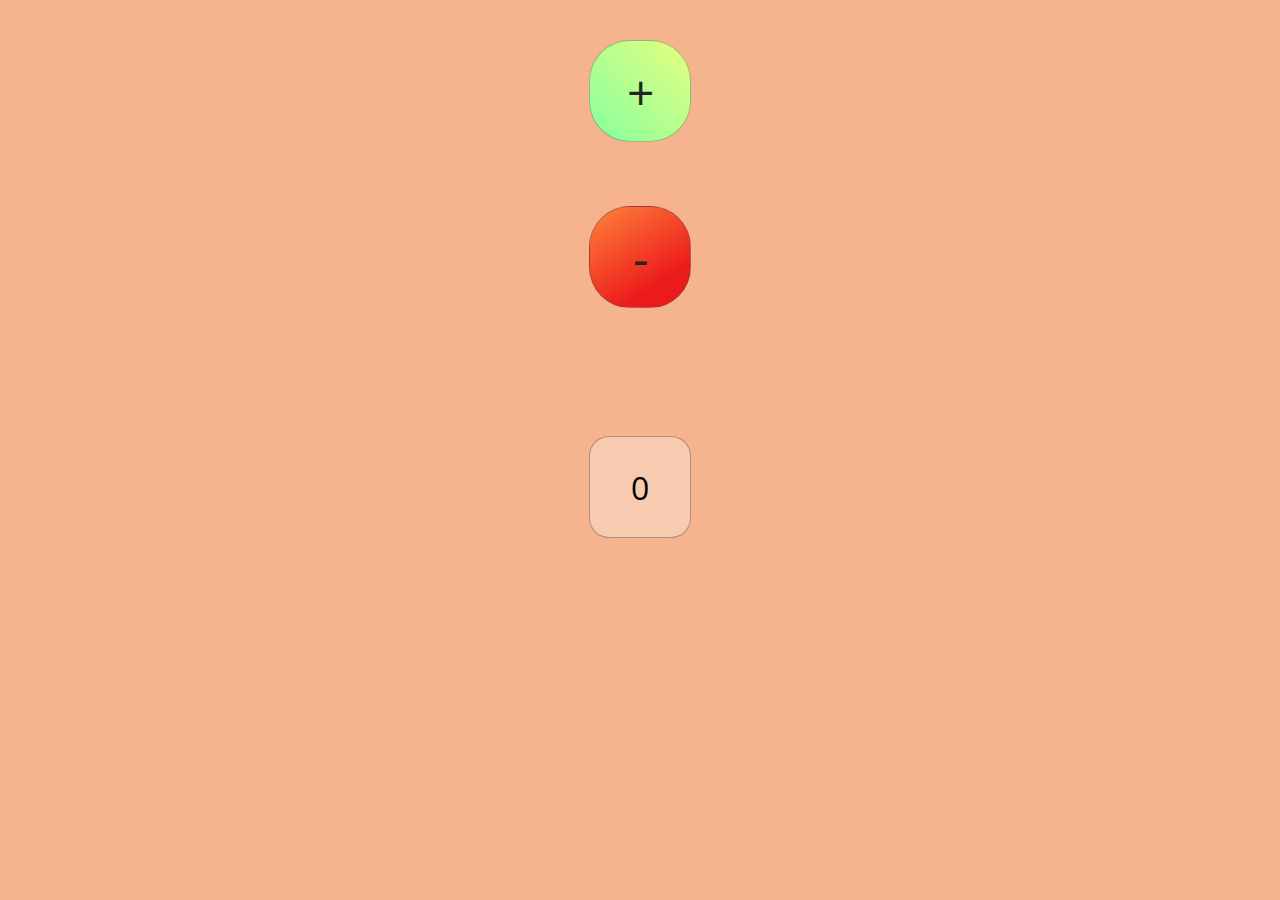
<file: index.html>
<!DOCTYPE html>
<html lang="en">
<head>
    <meta charset="UTF-8">
    <meta http-equiv="X-UA-Compatible" content="IE=edge">
    <meta name="viewport" content="width=device-width, initial-scale=1.0">
    <link rel="stylesheet" href="./style.css">
    <title>Count</title>
</head>
<body>
    <div class="button-container" id="mais" onclick="count()">+
    </div>
    <div class="button-container" id="menos" onclick="count1()">-
    </div>

    <div id="placar">0</div>


    <script src="./script.js"></script>
</body>
</html>
</file>
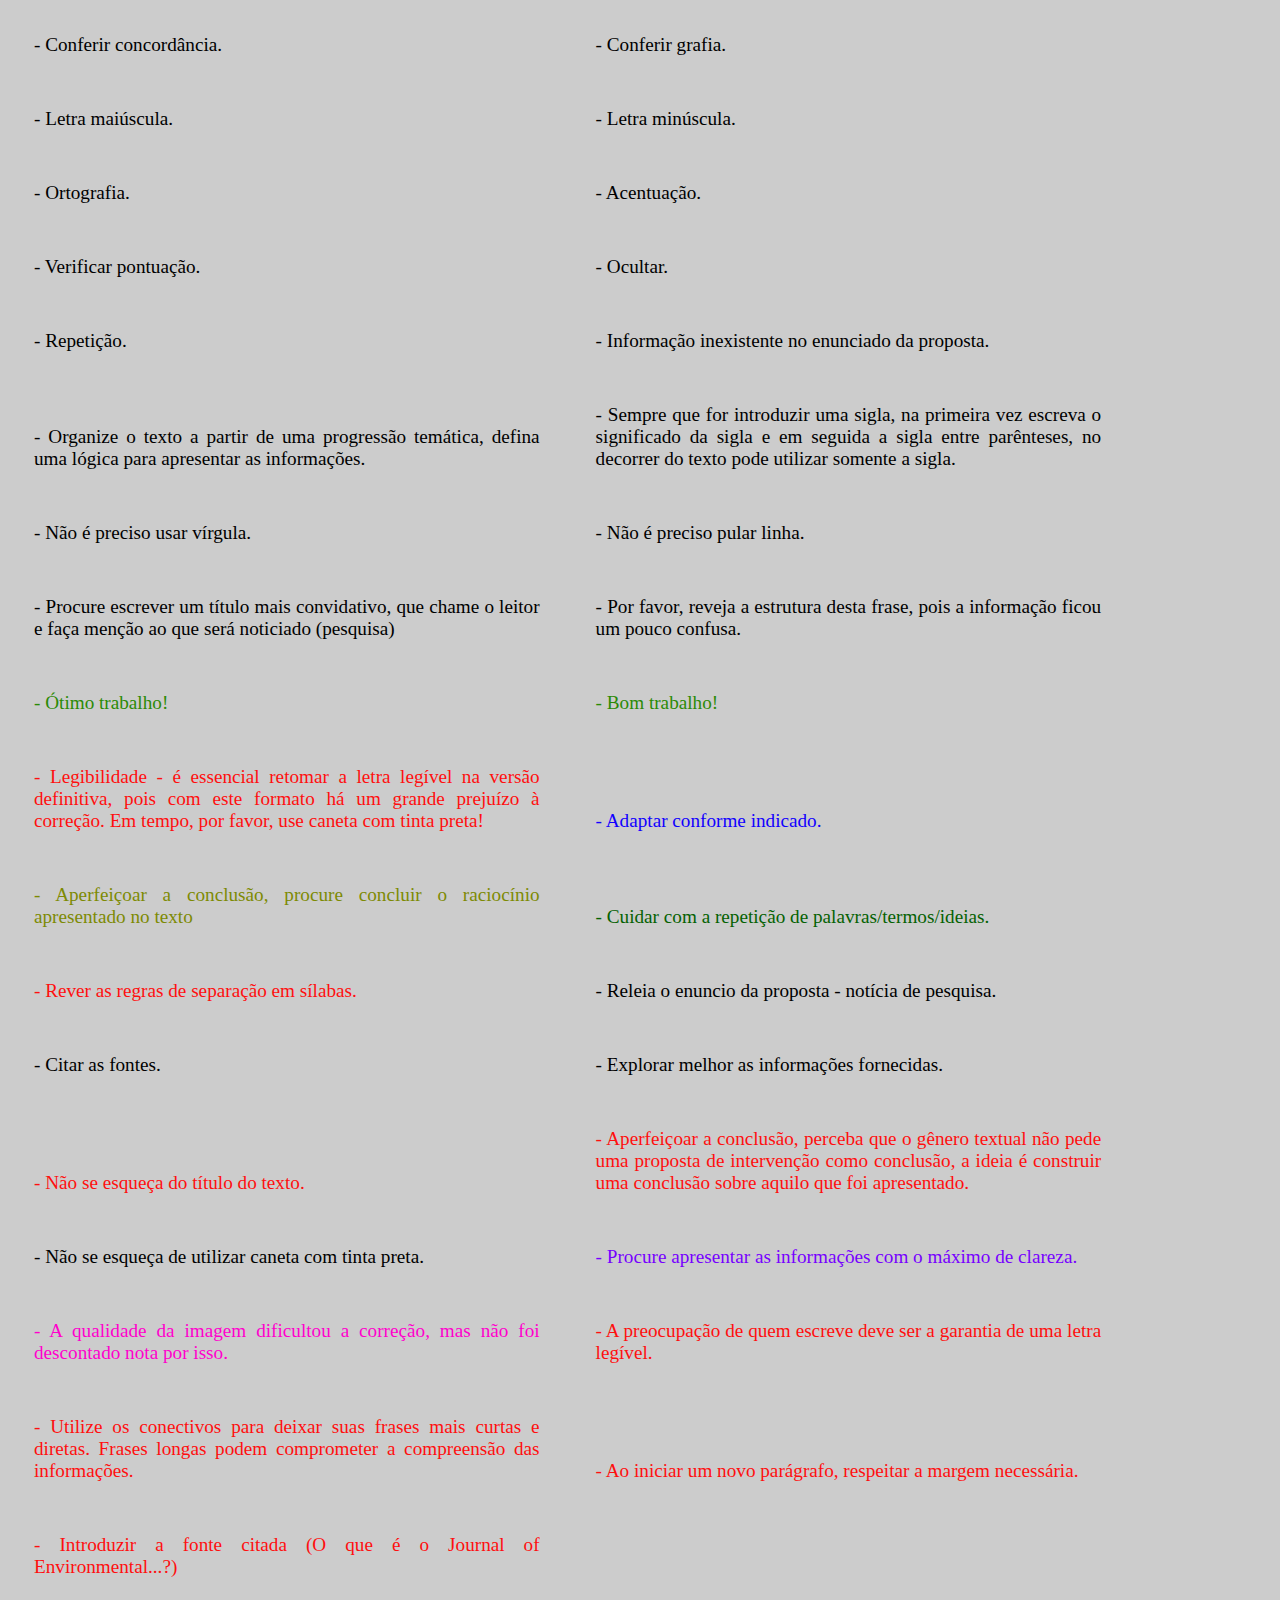
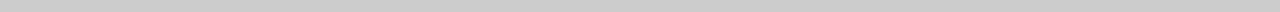
<file: clipboard/index.html>
<!DOCTYPE html>

<html lang="en">

<head>

    <link rel="stylesheet" href="style.css">

    <meta charset="UTF-8">

    <meta http-equiv="X-UA-Compatible" content="IE=edge">

    <meta name="viewport" content="width=device-width, initial-scale=1.0">

    <title>Clipboard</title>

</head>

<body>

    <div class="phrase">

        <p id="text" onclick="copy(this)">Conferir concordância.</p>

        <p id="text" onclick="copy(this)">Conferir grafia.</p>

        <p id="text" onclick="copy(this)">Letra maiúscula.</p>

        <p id="text" onclick="copy(this)">Letra minúscula.</p>

        <p id="text" onclick="copy(this)">Ortografia.</p>

        <p id="text" onclick="copy(this)">Acentuação.</p>

        <p id="text" onclick="copy(this)">Verificar pontuação.</p>
        <p id="text" onclick="copy(this)">Ocultar.</p>
        <p id="text" onclick="copy(this)">Repetição.</p>
        <p id="text" onclick="copy(this)">Informação inexistente no enunciado da proposta.</p>

        <p id="text" onclick="copy(this)">Organize o texto a partir de uma progressão temática, defina uma lógica para apresentar as informações. </p>
        <p id="text" onclick="copy(this)">Sempre que for introduzir uma sigla, na primeira vez escreva o significado da sigla e em seguida a sigla entre parênteses, no decorrer do texto pode utilizar somente a sigla.</p>
        <p id="text" onclick="copy(this)">Não é preciso usar vírgula.</p>

        <p id="text" onclick="copy(this)">Não é preciso pular linha.</p>
        <p id="text" onclick="copy(this)">Procure escrever um título mais convidativo, que chame o leitor e faça menção ao que será noticiado (pesquisa)</p>
        <p id="text" onclick="copy(this)">Por favor, reveja a estrutura desta frase, pois a informação ficou um pouco confusa.</p>
        
        <p id="text" class="after-read positive" onclick="copy(this)">Ótimo trabalho!</p>
        
        <p id="text" class="after-read positive" onclick="copy(this)">Bom trabalho!</p>
        <p id="text" class="after-read" onclick="copy(this)">Legibilidade - é essencial retomar a letra legível na versão definitiva, pois com este formato há um grande prejuízo à correção. Em tempo, por favor, use caneta com tinta preta!</p>

        <p id="text" class="after-read" style="color: rgb(17, 0, 255);" onclick="copy(this)">Adaptar conforme indicado.</p>

        <p id="text" class="after-read" style="color: rgb(125, 138, 3);"  onclick="copy(this)">Aperfeiçoar a conclusão, procure concluir o raciocínio apresentado no texto</p>
        <!-- <p id="text" class="after-read"  onclick="copy(this)">Não há a necessidade de reescrever seu nome no corpo do texto.</p> -->

        <p id="text" class="after-read" style="color: rgb(4, 97, 1);" onclick="copy(this)">Cuidar com a repetição de palavras/termos/ideias.</p>

        <p id="text" class="after-read" onclick="copy(this)">Rever as regras de separação em sílabas.</p>
        <p id="text" class="after-re" onclick="copy(this)">Releia o enuncio da proposta - notícia de pesquisa.</p>
        <p id="text" class="after-re" onclick="copy(this)">Citar as fontes.</p>
        <p id="text" class="after-re" onclick="copy(this)">Explorar melhor as informações fornecidas.</p>

        <p id="text" class="after-read" onclick="copy(this)">Não se esqueça do título do texto.</p>

        <!-- <p id="text" class="after-read" onclick="copy(this)">Parágrafo - procure escrever pelo menos quatro.</p> -->


        
        <p id="text" class="after-read" onclick="copy(this)">Aperfeiçoar a conclusão, perceba que o gênero textual não pede uma proposta de intervenção como conclusão, a ideia é construir uma conclusão sobre aquilo que foi apresentado.</p>
        
        <p id="text" class="after-read" style="color: rgb(0, 0, 0);" onclick="copy(this)">Não se esqueça de utilizar caneta com tinta preta.</p>
        <p id="text" class="after-read" style="color: rgb(119, 0, 255);" onclick="copy(this)">Procure apresentar as informações com o máximo de clareza.</p>

        <p id="text" class="after-read" style="color: rgb(255, 0, 204);" onclick="copy(this)">A qualidade da imagem dificultou a correção, mas não foi descontado nota por isso.</p>

        <p id="text" class="after-read" onclick="copy(this)">A preocupação de quem escreve deve ser a garantia de uma letra legível.</p>

        <p id="text" class="after-read" onclick="copy(this)">Utilize os conectivos para deixar suas frases mais curtas e diretas. Frases longas podem comprometer a compreensão das informações.</p>

        <p id="text" class="after-read" onclick="copy(this)">Ao iniciar um novo parágrafo, respeitar a margem necessária.</p>

        <!-- <p id="text" class="after-read" onclick="copy(this)">Não há a necessidade de escrever o que foi escrito na linha 2.</p> -->
        <p id="text" class="after-read" onclick="copy(this)">Introduzir a fonte citada (O que é o Journal of Environmental...?)</p>

    </div>

    <script src="./script.js"></script>

</body>

</html>
</file>
<file: style.css>
@import url('https://fonts.googleapis.com/css2?family=Montserrat:ital,wght@0,100;0,200;0,300;0,400;0,500;0,600;0,700;0,800;1,100;1,200;1,300;1,400;1,500;1,600;1,700;1,800&family=Open+Sans:ital,wght@0,300;0,500;0,700;0,800;1,700;1,800&display=swap');
body{
    background-color: #f5b48e;
/* background-image: linear-gradient(62deg, #FBAB7E 0%, #F7CE68 100%); */

    display: flex;
    justify-content: center;
    align-items: center;
    flex-direction: column;
    font-family: 'Montserrat', sans-serif;
    font-family: 'Open Sans', sans-serif;
}


.button-container{
    color: rgb(37, 37, 37);
    /* -webkit-box-shadow: 2px 3px 26px -2px rgba(0,0,0,0.75);
    -moz-box-shadow: 2px 3px 26px -2px rgba(0,0,0,0.75);
    box-shadow: 2px 3px 26px -2px rgba(0,0,0,0.75); */
    border: 1px solid rgba(88, 88, 88, 0.4);
    display: flex;
    justify-content: center;
    align-items: center;
    font-size: 3rem;
    width: 100px;
    height: 100px;
    border-radius: 40%;
    background-color: #FFE53B;
    background-image: linear-gradient(147deg, #ff833b 0%, #eb1b1b 74%);
    margin: 2rem;
    -webkit-user-select: none; /* Safari */
    -ms-user-select: none; /* IE 10 and IE 11 */
    user-select: none;
    transition: all .5s ease-in-out;
}




.button-container:hover{
    transform: scale(1.05);
    cursor: pointer;
}

#mais{
    background-color: #85FFBD;
background-image: linear-gradient(45deg, #85ffa0 0%, #e7ff7d 100%);

}

#placar{
    background-color: rgba(255, 255, 255, 0.3);
    margin-top: 6rem;
    font-size: 2rem;
    display: flex;
    justify-content: center;
    align-items: center;
    width: 100px;
    height: 100px;
    border-radius: 20px;
    border: 1px solid rgba(0,0,0,0.3);
}
</file>
<file: clipboard/style.css>
p{

    color: black;

    display: inline-block;

    font-size: 1.2rem;

    border-radius: 5px;

    margin: 1rem;

    padding: 10px;

    width: 40%;

    text-align: justify;

}

 

body{

    /* max-width: 100vh; */

    display: flex;

    background-color: rgb(204, 204, 204);


}

 

p::before{

    content: "- ";

}

 

p:active{

    color: rgb(255, 255, 255);

    background-color: rgb(85, 85, 85);

}

 

p:hover{

    background-color: antiquewhite;

}

 

.after-read{

    color: rgb(255, 15, 15);

}

.positive{

    color: rgb(43, 138, 5);

}
</file>
